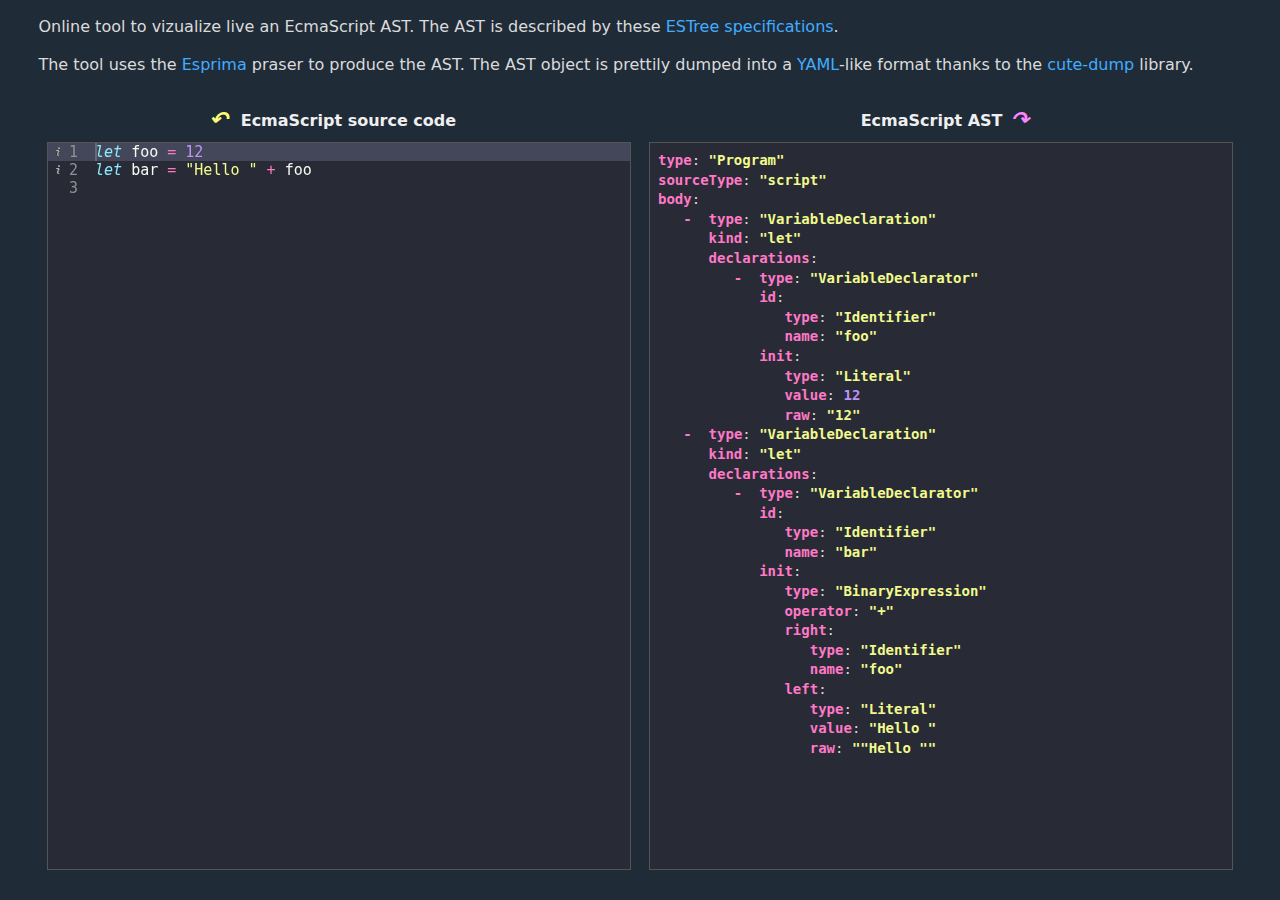
<file: index.html>
<!DOCTYPE html>
<html>
	<head>
		<title>EsTree online viewer</title>
		<link rel="shortcut icon" type="image/png" href="/favicon.png">
		<meta charset="utf-8">
		<link rel="stylesheet" type="text/css" href="water/water.css">
		<link rel="stylesheet" type="text/css" href="index.css">
		<script src="esprima/esprima.js"></script>
		<script src="cute-dump/cute-dump.js"></script>
		
		<!-- Ace [code editor] -->
		<script src="ace/ace.js"></script>
	</head>


	<body>
		<header>
			<p>Online tool to vizualize live an EcmaScript AST. The AST is described by these <a href="https://github.com/estree/estree">ESTree specifications</a>.</p>
			<p>The tool uses the <a href="https://www.npmjs.com/package/esprima">Esprima</a> praser to produce the AST. The AST object is prettily dumped into a <a href="https://en.wikipedia.org/wiki/YAML">YAML</a>-like format thanks to the <a href="https://www.npmjs.com/package/cute-dump">cute-dump</a> library.</p>
		</header>

		<div class="titles">
			<div><i class="source arrow">↶</i> EcmaScript source code</div>
			<div>EcmaScript AST <i class="ast arrow">↷</i></div>
		</div>

		<main>
			<div id="editor">let foo = 12
let bar = "Hello " + foo
</div>
			<div id="dumper"></div>
		</main>

	</body>

	<script src="index.js"></script>
</html>
</file>
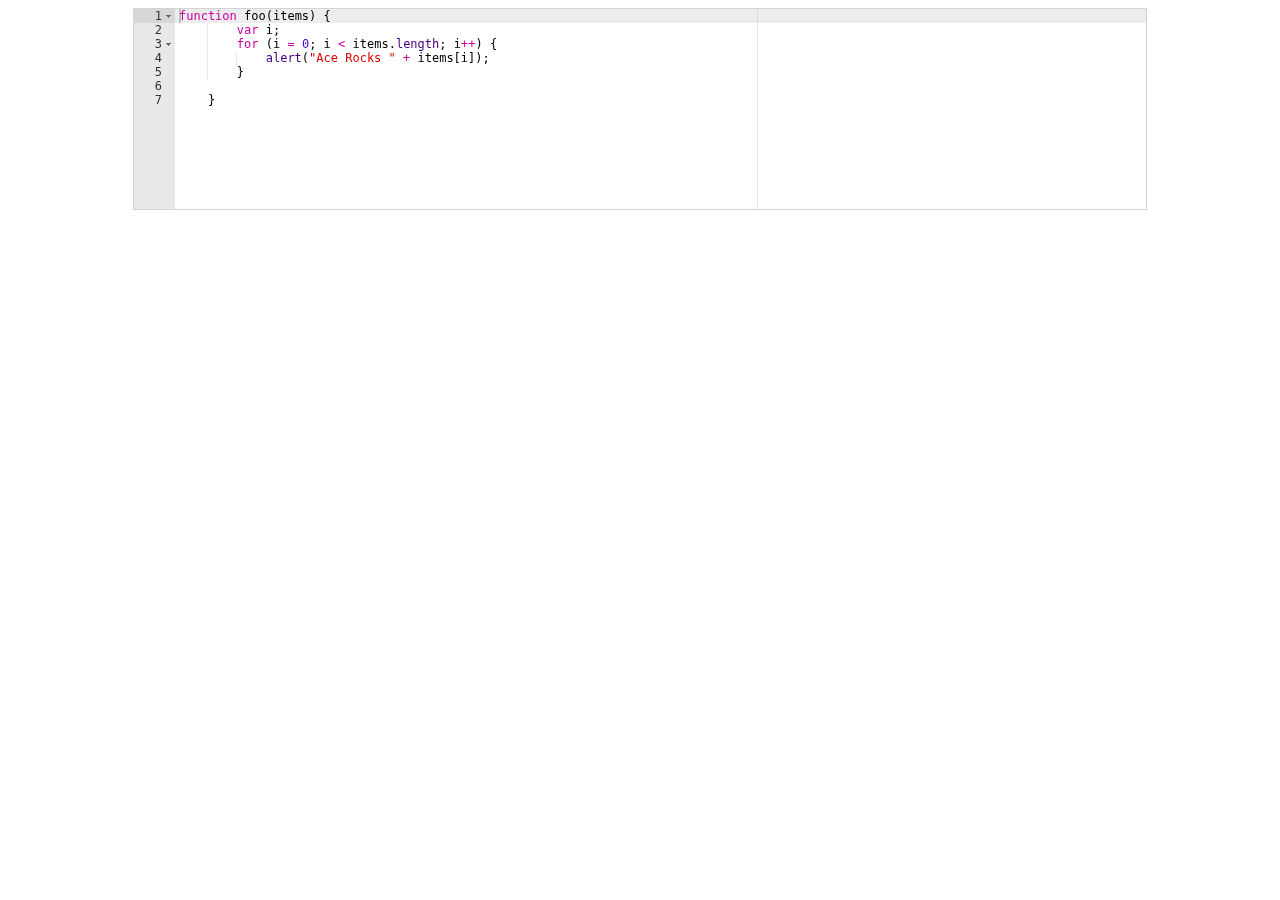
<file: test.html>
<!DOCTYPE html>
<html lang="en">
<head>
  <meta charset="UTF-8">
  <meta http-equiv="X-UA-Compatible" content="IE=edge,chrome=1">
  <title>Editor</title>
  <style type="text/css" media="screen">
    .ace_editor {
        position: relative !important;
        border: 1px solid lightgray;
        margin: auto;
        height: 200px;
        width: 80%;
    }

  </style>
</head>


<body>
    <div id="editor">function foo(items) {
        var i;
        for (i = 0; i &lt; items.length; i++) {
            alert("Ace Rocks " + items[i]);
        }

    }</div>

    <!-- load ace -->
    <script src="ace/ace.js"></script>
    <!-- load ace themelist extension -->
<!--     <script src="ace/ext-themelist.js"></script>
 -->    <!-- load ace language_tools extension -->
<!--     <script src="ace/ext-language_tools.js"></script>
 -->

    <script>

    // create first editor
    var editor = ace.edit("editor")
    editor.setTheme("ace/theme/xcode");
    editor.session.setMode("ace/mode/javascript");
    </script>

</body>
</html>
</file>
<file: water/water.css>
/**
 * Light-themed version:
 * uses light theme by default but switches to dark theme
 * if a system-wide theme preference is set on the user's device.
 *
 * Variables will remain uncompiled so the theme can update dynamically
 * at runtime in the browser.
 */

/*:root {
  --background-body: #ffffff;
  --background: #efefef;
  --background-alt: #f7f7f7;

  --selection: #9e9e9e;

  --text-main: #363636;
  --text-bright: #000000;
  --text-muted: #999999;

  --links: #0076d1;
  --focus: #0096bfab;
  --border: #dbdbdb;
  --code: #000000;

  --animation-duration: 0.1s;
  --button-hover: #dddddd;

  --scrollbar-thumb: rgb(213, 213, 213);
  --scrollbar-thumb-hover: rgb(196, 196, 196);

  --form-placeholder: #949494;
  --form-text: #000000;

  --variable: #39a33c;
  --highlight: #ffff00;

  --select-arrow: url("data:image/svg+xml;charset=utf-8,%3C?xml version='1.0' encoding='utf-8'?%3E %3Csvg version='1.1' xmlns='http://www.w3.org/2000/svg' xmlns:xlink='http://www.w3.org/1999/xlink' height='62.5' width='116.9' fill='%23161f27'%3E %3Cpath d='M115.3,1.6 C113.7,0 111.1,0 109.5,1.6 L58.5,52.7 L7.4,1.6 C5.8,0 3.2,0 1.6,1.6 C0,3.2 0,5.8 1.6,7.4 L55.5,61.3 C56.3,62.1 57.3,62.5 58.4,62.5 C59.4,62.5 60.5,62.1 61.3,61.3 L115.2,7.4 C116.9,5.8 116.9,3.2 115.3,1.6Z'/%3E %3C/svg%3E");
}

@media (prefers-color-scheme: dark) {
*/:root {
  --background-body: #202b38;
  --background: #161f27;
  --background-alt: #1a242f;

  --selection: #161f27;

  --text-main: #dbdbdb;
  --text-bright: #ffffff;
  --text-muted: #717880;

  --links: #41adff;
  --focus: #0096bfab;
  --border: #dbdbdb;
  --code: #ffbe85;

  --animation-duration: 0.1s;
  --button-hover: #324759;

  --scrollbar-thumb: var(--button-hover);
  --scrollbar-thumb-hover: rgb(20, 20, 20);

  --form-placeholder: #a9a9a9;
  --form-text: #ffffff;

  --variable: #d941e2;
  --highlight: #efdb43;

  --select-arrow: url("data:image/svg+xml;charset=utf-8,%3C?xml version='1.0' encoding='utf-8'?%3E %3Csvg version='1.1' xmlns='http://www.w3.org/2000/svg' xmlns:xlink='http://www.w3.org/1999/xlink' height='62.5' width='116.9' fill='%23efefef'%3E %3Cpath d='M115.3,1.6 C113.7,0 111.1,0 109.5,1.6 L58.5,52.7 L7.4,1.6 C5.8,0 3.2,0 1.6,1.6 C0,3.2 0,5.8 1.6,7.4 L55.5,61.3 C56.3,62.1 57.3,62.5 58.4,62.5 C59.4,62.5 60.5,62.1 61.3,61.3 L115.2,7.4 C116.9,5.8 116.9,3.2 115.3,1.6Z'/%3E %3C/svg%3E");
}
/*}*/

body {
  font-family: system-ui, -apple-system, BlinkMacSystemFont, 'Segoe UI', 'Roboto', 'Oxygen', 'Ubuntu', 'Cantarell', 'Fira Sans', 'Droid Sans', 'Helvetica Neue', sans-serif;
  line-height: 1.4;

  max-width: 800px;
  margin: 20px auto;
  padding: 0 10px;

  color: var(--text-main);
  background: var(--background-body);

  text-rendering: optimizeLegibility;
}

button, input, textarea {
  transition: background-color var(--animation-duration) linear,
              border-color var(--animation-duration) linear,
              color var(--animation-duration) linear,
              box-shadow var(--animation-duration) linear,
              transform var(--animation-duration) ease;
}

h1 {
  font-size: 2.2em;
  margin-top: 0;
}

h1,
h2,
h3,
h4,
h5,
h6 {
  margin-bottom: 12px;
}

h1,
h2,
h3,
h4,
h5,
h6,
strong {
  color: var(--text-bright);
}

h1,
h2,
h3,
h4,
h5,
h6,
b,
strong,
th {
  font-weight: 600;
}

q:before {
   content: none;
}

q:after {
   content: none;
}

blockquote , q{
  border-left: 4px solid var(--focus);
  margin: 1.5em 0em;
  padding: 0.5em 1em;
  font-style: italic;
}

blockquote > footer {
  font-style: normal;
  border: 0;
}

blockquote cite {
  font-style: normal;
}

address {
  font-style: normal;
}

a[href^='mailto']::before {
  content: '📧 ';
}

a[href^='tel']::before {
  content: '📞 ';
}

a[href^='sms']::before {
  content: '💬 ';
}

mark {
  background-color: var(--highlight);
  border-radius: 2px;
  padding: 0px 2px 0px 2px;
  color: #000000;
}

button, select,
input[type='submit'],
input[type='button'],
input[type='checkbox'],
input[type='range'],
input[type='radio'] {
  cursor: pointer;
}

input:not([type='checkbox']):not([type='radio']),
select {
  display: block;
}

input,
button,
textarea,
select {
  color: var(--form-text);
  background-color: var(--background);

  font-family: inherit;
  font-size: inherit;

  margin-right: 6px;
  margin-bottom: 6px;
  padding: 10px;

  border: none;
  border-radius: 6px;
  outline: none;
}

input,
select,
button,
textarea {
  -webkit-appearance: none;
}

textarea {
  margin-right: 0;
  width: 100%;
  box-sizing: border-box;
  resize: vertical;
}

select {
  background: var(--background) var(--select-arrow) calc(100% - 12px) 50% / 12px no-repeat;
  padding-right: 35px;
}

select::-ms-expand {
  display: none;
}

select[multiple] {
  padding-right: 10px;
  background-image: none;
  overflow-y: auto;
}

button,
input[type='submit'],
input[type='button'] {
  padding-right: 30px;
  padding-left: 30px;
}

button:hover,
input[type='submit']:hover,
input[type='button']:hover {
  background: var(--button-hover);
}

input:focus,
select:focus,
button:focus,
textarea:focus {
  box-shadow: 0 0 0 2px var(--focus);
}

input[type='checkbox'],
input[type='radio'] {
  position: relative;
  width: 14px;
  height: 14px;
  display: inline-block;
  vertical-align: middle;
  margin: 0;
  margin-right: 2px;
}

input[type='radio'] {
  border-radius: 50%;
}

input[type='checkbox']:checked,
input[type='radio']:checked {
  background: var(--button-hover);
}

input[type='checkbox']:checked::before,
input[type='radio']:checked::before {
  content: '•';
  display: block;
  position: absolute;
  left: 50%;
  top: 50%;
  transform: translateX(-50%) translateY(-50%);
}

input[type='checkbox']:checked::before {
  content: '✔';
  transform: translateY(-50%) translateY(0.5px) translateX(-6px);
}

input[type='checkbox']:active,
input[type='radio']:active,
input[type='submit']:active,
input[type='button']:active,
input[type='range']:active,
button:active {
  transform: translateY(2px);
}

input:disabled,
select:disabled,
button:disabled,
textarea:disabled {
  cursor: not-allowed;
  opacity: 0.5;
}

::-webkit-input-placeholder {
  color: var(--form-placeholder);
}

::-moz-placeholder {
  color: var(--form-placeholder);
}

::-ms-input-placeholder {
  color: var(--form-placeholder);
}

::placeholder {
  color: var(--form-placeholder);
}

fieldset {
  border: 1px var(--focus) solid;
  border-radius: 6px;
  margin: 0;
  margin-bottom: 6px;
  padding: 10px;
}

legend {
  font-size: 0.9em;
  font-weight: 600;
}

input[type='range'] {
  margin: 10px 0;
  padding: 10px 0;
  background: transparent;
}

input[type='range']:focus {
  outline: none;
}

input[type='range']::-webkit-slider-runnable-track {
  width: 100%;
  height: 9.5px;
  transition: 0.2s;
  background: var(--background);
  border-radius: 3px;
}

input[type='range']::-webkit-slider-thumb {
  box-shadow: 0px 1px 1px #000000, 0px 0px 1px #0d0d0d;
  height: 20px;
  width: 20px;
  border-radius: 50%;
  background: var(--border);
  -webkit-appearance: none;
  margin-top: -7px;
}

input[type='range']:focus::-webkit-slider-runnable-track {
  background: var(--background);
}

input[type='range']::-moz-range-track {
  width: 100%;
  height: 9.5px;
  transition: 0.2s;
  background: var(--background);
  border-radius: 3px;
}

input[type='range']::-moz-range-thumb {
  box-shadow: 1px 1px 1px #000000, 0px 0px 1px #0d0d0d;
  height: 20px;
  width: 20px;
  border-radius: 50%;
  background: var(--border);
}

input[type='range']::-ms-track {
  width: 100%;
  height: 9.5px;
  background: transparent;
  border-color: transparent;
  border-width: 16px 0;
  color: transparent;
}

input[type='range']::-ms-fill-lower {
  background: var(--background);
  border: 0.2px solid #010101;
  border-radius: 3px;
  box-shadow: 1px 1px 1px #000000, 0px 0px 1px #0d0d0d;
}

input[type='range']::-ms-fill-upper {
  background: var(--background);
  border: 0.2px solid #010101;
  border-radius: 3px;
  box-shadow: 1px 1px 1px #000000, 0px 0px 1px #0d0d0d;
}

input[type='range']::-ms-thumb {
  box-shadow: 1px 1px 1px #000000, 0px 0px 1px #0d0d0d;
  border: 1px solid #000000;
  height: 20px;
  width: 20px;
  border-radius: 50%;
  background: var(--border);
}

input[type='range']:focus::-ms-fill-lower {
  background: var(--background);
}

input[type='range']:focus::-ms-fill-upper {
  background: var(--background);
}

a {
  text-decoration: none;
  color: var(--links);
}

a:hover {
  text-decoration: underline;
}

code, samp, time {
  background:  var(--background);
  color: var(--code);
  padding: 2.5px 5px;
  border-radius: 6px;
  font-size: 1em;
}

pre > code {
  padding: 10px;
  display: block;
  overflow-x: auto;
}

var {
  color: var(--variable);
  font-style: normal;
  font-family: monospace;
}

kbd {
  background: var(--background);
  border: 1px solid var(--border);
  border-radius: 2px;
  color: var(--text-main);
  padding: 2px 4px 2px 4px;
}

img {
  max-width: 100%;
  height: auto;
}

hr {
  border: none;
  border-top: 1px solid var(--border);
}

table {
  border-collapse: collapse;
  margin-bottom: 10px;
  width: 100%;
}

td,
th {
  padding: 6px;
  text-align: left;
}

thead {
  border-bottom: 1px solid var(--border);
}

tfoot {
  border-top: 1px solid var(--border);
}

tbody tr:nth-child(even) {
  background-color: var(--background-alt);
}

::-webkit-scrollbar {
  height: 10px;
  width: 10px;
}

::-webkit-scrollbar-track {
  background: var(--background);
  border-radius: 6px;
}

::-webkit-scrollbar-thumb {
  background: var(--scrollbar-thumb);
  border-radius: 6px;
}

::-webkit-scrollbar-thumb:hover {
  background: var(--scrollbar-thumb-hover);
}

::-moz-selection {
  background-color: var(--selection);
}

::selection {
  background-color: var(--selection);
}

details {
  display: flex;
  flex-direction: column;
  align-items: flex-start;
  background-color: var(--background-alt);
  padding: 10px 10px 0;
  margin: 1em 0;
  border-radius: 6px;
  overflow: hidden;
}

details[open] {
  padding: 10px;
}

details > :last-child {
  margin-bottom: 0;
}

details[open] summary {
  margin-bottom: 10px;
}

summary {
  display: list-item;
  background-color: var(--background);
  padding: 10px;
  margin: -10px -10px 0;
}

details > :not(summary) {
  margin-top: 0;
}

summary::-webkit-details-marker {
  color: var(--text-main);
}

footer {
  border-top: 1px solid var(--background);
  padding-top: 10px;
  font-size: 0.8em;
  color: var(--text-muted);
}
</file>
<file: index.css>
html {
  overflow: visible;
}
body {
  width: 94vw;
  height: 100vh;
  max-width: 1280px;
  flex: 1;
  display: flex;
  flex-direction: column;
  justify-content: center;
  margin: 0 auto;
}
body > header {
  height: 100px;
}
body > .titles {
  display: flex;
  height: 42px;
  color: #efefef;
  font-weight: bold;
}
body > .titles .arrow {
  position: relative;
  font-size: 22px;
  bottom: 1px;
}
body > .titles .arrow.source {
  right: 13px;
  color: #ffff76;
}
body > .titles .arrow.ast {
  left: 8px;
  color: #ff85ff;
}
body > .titles > * {
  flex: 1;
  display: flex;
  justify-content: center;
  align-items: center;
  text-align: center;
}
body > main {
  display: flex;
  flex: 1;
}
body > main > * {
  flex: 1;
  flex-shrink: 0;
  overflow: auto;
}
#editor,
#dumper {
  white-space: pre;
  border: 1px solid #555;
  height: calc(100vh - 190px);
  overflow: auto;
  margin: 0 9px;
  padding: 8px;
}
#dumper {
/*padding 8px*/
  font-family: monospace;
  background-color: #282a36;
  font-size: 14px;
}
#dumper > error {
  display: block;
  background: #d30e0e;
  color: #fff;
  padding: 10px 14px;
  border-radius: 2px;
}
/**
* Dumper style
*/
.cute-dump-property {
  color: #ff79c6;
  font-weight: bold;
}
.cute-dump-number {
  font-weight: bold;
  color: #bd93f9;
}
.cute-dump-keyword {
  font-weight: bold;
  font-style: italic;
  color: #8be9fd;
}
.cute-dump-string {
  font-weight: bold;
  color: #f1fa8c;
}
@media screen and (max-width: 800px), (max-height: 600px) {
  body > header {
    display: none;
  }
  #editor,
  #dumper {
    height: calc(100vh - 90px);
  }
}
@media screen and (max-width: 700px) {
  body > .titles {
    display: none;
  }
  body > main {
    display: block;
    height: 100vh;
  }
  #editor,
  #dumper {
    height: 41vh;
    margin-top: 3vh;
  }
}
</file>
